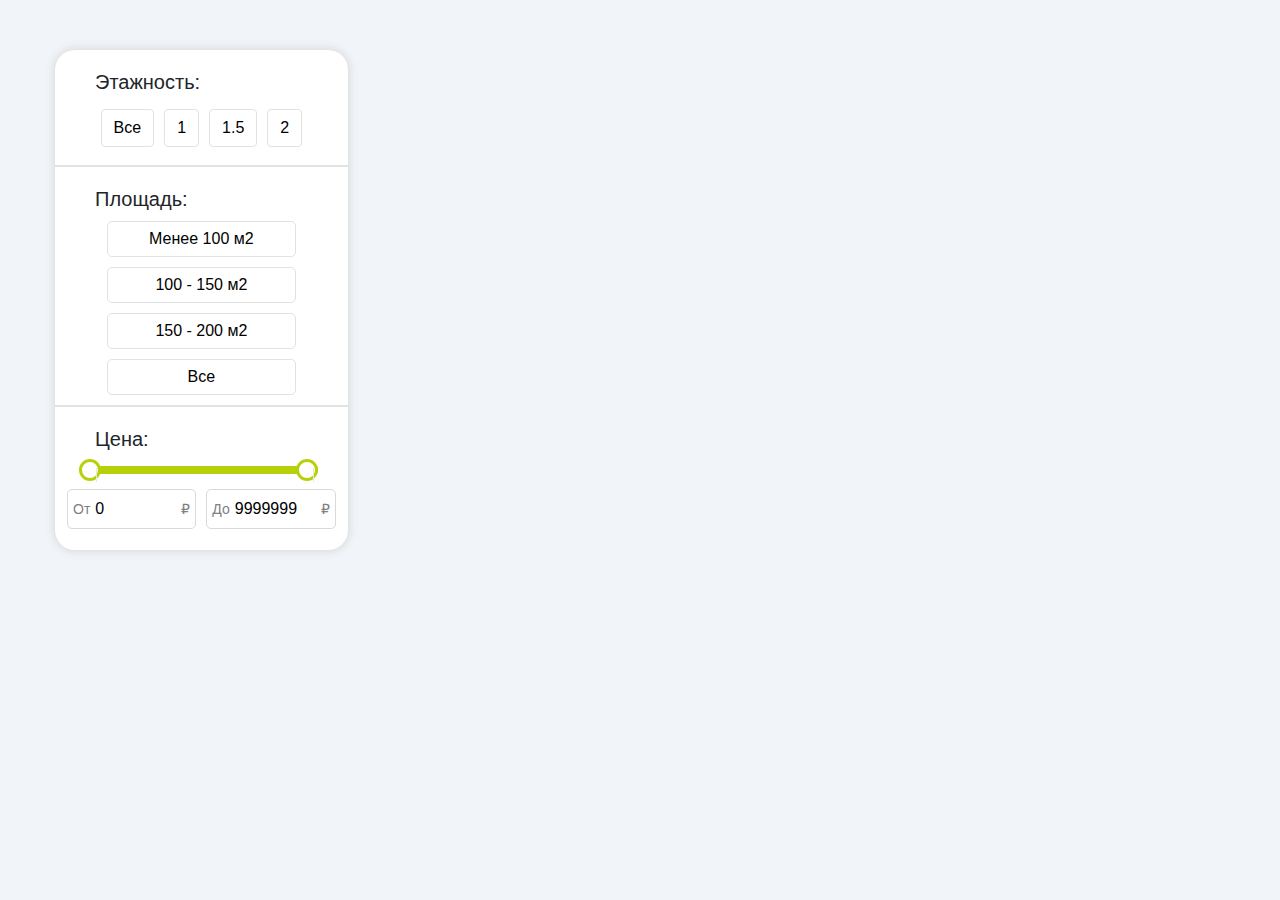
<file: filter-1.7.7/index.html>
<!DOCTYPE html>
<html lang="en">

<head>
    <meta charset="UTF-8">
    <meta http-equiv="X-UA-Compatible" content="IE=edge">
    <meta name="viewport" content="width=device-width, initial-scale=1.0">
    <title>Document</title>
    <!-- Bootstrap CSS -->
    <link rel="stylesheet" href="https://maxcdn.bootstrapcdn.com/bootstrap/4.0.0/css/bootstrap.min.css"
        integrity="sha384-Gn5384xqQ1aoWXA+058RXPxPg6fy4IWvTNh0E263XmFcJlSAwiGgFAW/dAiS6JXm" crossorigin="anonymous">
    <link rel="stylesheet" href="css/nouislider.min.css">


    <link rel="stylesheet" href="css/style.css">
    <link rel="stylesheet" href="css/modal.css">

</head>

<body>
    <section class="cards">
        <div class="filter" onclick="filterOnn()">
            <div class="storeys">
                <h5>Этажность:</h5>
                <div class="storeys-btns">
                    <button data-f="0" class="btn">Все</button>
                    <button data-f="1" class="btn">1</button>
                    <button data-f="1.5" class="btn">1.5</button>
                    <button data-f="2" class="btn">2</button>
                </div>
            </div>
            <div class="br"></div>
            <div class="area">
                <h5>Площадь:</h5>
                <div class="area-btns">
                    <button data-a="100" class="btn-area">Менее 100 м2</button>
                    <button data-a="150" class="btn-area">100 - 150 м2</button>
                    <button data-a="200" class="btn-area">150 - 200 м2</button>
                    <button data-a="250" class="btn-area">Все</button>

                </div>

            </div>

            <div class="br"></div>
            <div class="price">
                <h5 class="title-price">Цена:</h5>

                <div class="filters-price__slider" id="range-slider"></div>

                <div class="filter-price__inputs">
                    <label for="input-0" class="filter-price__label">
                        <span class="price-span">От</span>
                        <input id="input-0" type="number" min="500" max="9000000" placeholder="0">
                        <span class="price-span">₽</span>
                    </label>
                    <label for="input-1" class="filter-price__label">
                        <span class="price-span">До</span>
                        <input id="input-1" type="number" min="500" max="9999999" placeholder="9999999">
                        <span class="price-span">₽</span>
                    </label>
                </div>

            </div>
        </div>

        <div class="gallery-grid container">

        </div>

    </section>
    <div class="modal-pictures"></div>

    <script src="https://code.jquery.com/jquery-3.2.1.slim.min.js"
        integrity="sha384-KJ3o2DKtIkvYIK3UENzmM7KCkRr/rE9/Qpg6aAZGJwFDMVNA/GpGFF93hXpG5KkN"
        crossorigin="anonymous"></script>
    <script src="https://cdnjs.cloudflare.com/ajax/libs/popper.js/1.12.9/umd/popper.min.js"
        integrity="sha384-ApNbgh9B+Y1QKtv3Rn7W3mgPxhU9K/ScQsAP7hUibX39j7fakFPskvXusvfa0b4Q"
        crossorigin="anonymous"></script>
    <script src="https://maxcdn.bootstrapcdn.com/bootstrap/4.0.0/js/bootstrap.min.js"
        integrity="sha384-JZR6Spejh4U02d8jOt6vLEHfe/JQGiRRSQQxSfFWpi1MquVdAyjUar5+76PVCmYl"
        crossorigin="anonymous"></script>
    <script src="js/nouislider.min.js"></script>

    <script src="js/fetch.js"></script>
    <script src="js/filter.js"></script>
    <script src="js/range-slider.js"></script>
</body>

</html>
</file>
<file: filter-1.7.7/css/style.css>
*{
    box-sizing: border-box;
    margin: 0;
    padding: 0;
}
body{
    background: #f1f5f9;
}
.container {
    display: flex;
    flex-wrap: wrap;
    margin: 0 auto;
  }
.cards{
    
    display: flex;
    max-width: 1170px;;
    margin: 50px auto;
}

.grid-item{
    border-radius: 20px;
    box-shadow: 6px 7px 28px 0 rgba(16, 16, 16, 0.7);
    width: 250px;
    height: 410px;
    margin: 15px;
    
}
.item_area{
    margin-top: 10px;
    display: flex;
    justify-content: center;
    font-weight: bold;
}
.n-area{
    margin-left: 5px;
    margin-right: 2px;
}
.house{
    display: flex;
    justify-content: space-around;
    
}
.house_area{
    display: flex;
}
.house_price{
   
    display: flex;
    justify-content: center;
    font-weight: bold;
    font-size: 19px;
}
.item_price{
    margin-left: 4px;
}

.grid-item__img{
    max-height: 200px;
    width: 100%;
    height: 100%;
    object-fit: cover;
    border-top-left-radius: 20px;
    border-top-right-radius: 20px;
}
.grid-content{
    padding-top: 20px;
    font-size: 16px;
}
.d-name{
    display: flex;
    justify-content: center;
    align-items: center;
}
.name{
    padding: 10px;
}

.rooms{
    display: flex;
    justify-content: center;
    padding: 10px 0px 30px;
    
}
.flex{
    display: flex;
    justify-content: center
}
.filter{
    height: 500px;
    background-color: #fff;
    box-shadow: 0px 0px 10px 1px #d6d6d6;
    border-radius: 20px;
}
.filter h5{
    margin-left: 40px;
}
.storeys{
    margin-top: 20px;
}
.storeys-btns{
    display: flex;
    padding: 2px 20px 13px;
    justify-content: center;
}
.btn{
    margin: 5px;
    background: #fff;
    border: 1px solid #e2e2e2;
    
}
.br{
    height: 2px;
    background: #e2e2e2;
}

.area{
    margin-top: 20px;
}
.area-btns{
    padding: 0px 20px;
}
.btn-area{
    padding:5px 5px;
    border: 1px solid #e2e2e2;
    background: #fff;
    display: block;
    width: 75%;
    margin: 10px auto;
    border-radius: 5px;
}
.hide {
    display: none;
}
.price{
    margin-top: 20px;
}
.filters-price__slider{
    margin: 15px auto;
    width: 80%;
}

.noUi-connect{
    background-color: #B8D00A;
}
.noUi-target{
    background-color: #f1f5f9;;
    border: none;
    border-radius: 100px ;
    box-shadow: none;
    height: 8px;
}
.noUi-handle::after,
.noui-handle::before{
    display: none;
}
.noUi-handle {
    box-shadow: none;
    border: 3px solid #B8D00A;
    
    background-color: #fff;
}
.noUi-horizontal .noUi-handle {
    width: 22px;
    height: 22px;
    top: -7px;
    border-radius: 100%;
}
.noUi-horizontal .noUi-handle-upper{
    right: 0;
}



input::-webkit-outer-spin-button,
input::-webkit-inner-spin-button {
  -webkit-appearance: none;
  margin: 0;
}
.filter-price__inputs{
    margin: 12px;
    display: flex;
    justify-content: space-between;
   
}
.filter-price__label{
    display: flex;
    align-items: center;
    height: 40px;
    border: 1px solid #D9D9D9;
    padding: 5px;
    border-radius: 5px;
    
}
.filter-price__label:first-child{
    margin-right: 10px
}
.price-span{
    font-size: 14px;
    color: #808080;
}
.filter-price__label input{ 
    border: none;
    margin-left: 5px;
}
</file>
<file: filter-1.7.7/css/modal.css>
/* .carousel-item {
    height: 450px;
    
} */
.modal-dialog{
    max-width: 800px;
}
.modal-body{
    padding: 0;
}
.modal-header{
    padding: 0;
}
.btn-primary{
    border:none;
}
</file>
<file: filter-1.7.7/css/nouislider.min.css>
/*! nouislider - 14.6.3 - 11/19/2020 */
.noUi-target,.noUi-target *{-webkit-touch-callout:none;-webkit-tap-highlight-color:transparent;-webkit-user-select:none;-ms-touch-action:none;touch-action:none;-ms-user-select:none;-moz-user-select:none;user-select:none;-moz-box-sizing:border-box;box-sizing:border-box}.noUi-target{position:relative}.noUi-base,.noUi-connects{width:100%;height:100%;position:relative;z-index:1}.noUi-connects{overflow:hidden;z-index:0}.noUi-connect,.noUi-origin{will-change:transform;position:absolute;z-index:1;top:0;right:0;-ms-transform-origin:0 0;-webkit-transform-origin:0 0;-webkit-transform-style:preserve-3d;transform-origin:0 0;transform-style:flat}.noUi-connect{height:100%;width:100%}.noUi-origin{height:10%;width:10%}.noUi-txt-dir-rtl.noUi-horizontal .noUi-origin{left:0;right:auto}.noUi-vertical .noUi-origin{width:0}.noUi-horizontal .noUi-origin{height:0}.noUi-handle{-webkit-backface-visibility:hidden;backface-visibility:hidden;position:absolute}.noUi-touch-area{height:100%;width:100%}.noUi-state-tap .noUi-connect,.noUi-state-tap .noUi-origin{-webkit-transition:transform .3s;transition:transform .3s}.noUi-state-drag *{cursor:inherit!important}.noUi-horizontal{height:18px}.noUi-horizontal .noUi-handle{width:34px;height:28px;right:-17px;top:-6px}.noUi-vertical{width:18px}.noUi-vertical .noUi-handle{width:28px;height:34px;right:-6px;top:-17px}.noUi-txt-dir-rtl.noUi-horizontal .noUi-handle{left:-17px;right:auto}.noUi-target{background:#FAFAFA;border-radius:4px;border:1px solid #D3D3D3;box-shadow:inset 0 1px 1px #F0F0F0,0 3px 6px -5px #BBB}.noUi-connects{border-radius:3px}.noUi-connect{background:#3FB8AF}.noUi-draggable{cursor:ew-resize}.noUi-vertical .noUi-draggable{cursor:ns-resize}.noUi-handle{border:1px solid #D9D9D9;border-radius:3px;background:#FFF;cursor:default;box-shadow:inset 0 0 1px #FFF,inset 0 1px 7px #EBEBEB,0 3px 6px -3px #BBB}.noUi-active{box-shadow:inset 0 0 1px #FFF,inset 0 1px 7px #DDD,0 3px 6px -3px #BBB}.noUi-handle:after,.noUi-handle:before{content:"";display:block;position:absolute;height:14px;width:1px;background:#E8E7E6;left:14px;top:6px}.noUi-handle:after{left:17px}.noUi-vertical .noUi-handle:after,.noUi-vertical .noUi-handle:before{width:14px;height:1px;left:6px;top:14px}.noUi-vertical .noUi-handle:after{top:17px}[disabled] .noUi-connect{background:#B8B8B8}[disabled] .noUi-handle,[disabled].noUi-handle,[disabled].noUi-target{cursor:not-allowed}.noUi-pips,.noUi-pips *{-moz-box-sizing:border-box;box-sizing:border-box}.noUi-pips{position:absolute;color:#999}.noUi-value{position:absolute;white-space:nowrap;text-align:center}.noUi-value-sub{color:#ccc;font-size:10px}.noUi-marker{position:absolute;background:#CCC}.noUi-marker-sub{background:#AAA}.noUi-marker-large{background:#AAA}.noUi-pips-horizontal{padding:10px 0;height:80px;top:100%;left:0;width:100%}.noUi-value-horizontal{-webkit-transform:translate(-50%,50%);transform:translate(-50%,50%)}.noUi-rtl .noUi-value-horizontal{-webkit-transform:translate(50%,50%);transform:translate(50%,50%)}.noUi-marker-horizontal.noUi-marker{margin-left:-1px;width:2px;height:5px}.noUi-marker-horizontal.noUi-marker-sub{height:10px}.noUi-marker-horizontal.noUi-marker-large{height:15px}.noUi-pips-vertical{padding:0 10px;height:100%;top:0;left:100%}.noUi-value-vertical{-webkit-transform:translate(0,-50%);transform:translate(0,-50%);padding-left:25px}.noUi-rtl .noUi-value-vertical{-webkit-transform:translate(0,50%);transform:translate(0,50%)}.noUi-marker-vertical.noUi-marker{width:5px;height:2px;margin-top:-1px}.noUi-marker-vertical.noUi-marker-sub{width:10px}.noUi-marker-vertical.noUi-marker-large{width:15px}.noUi-tooltip{display:block;position:absolute;border:1px solid #D9D9D9;border-radius:3px;background:#fff;color:#000;padding:5px;text-align:center;white-space:nowrap}.noUi-horizontal .noUi-tooltip{-webkit-transform:translate(-50%,0);transform:translate(-50%,0);left:50%;bottom:120%}.noUi-vertical .noUi-tooltip{-webkit-transform:translate(0,-50%);transform:translate(0,-50%);top:50%;right:120%}.noUi-horizontal .noUi-origin>.noUi-tooltip{-webkit-transform:translate(50%,0);transform:translate(50%,0);left:auto;bottom:10px}.noUi-vertical .noUi-origin>.noUi-tooltip{-webkit-transform:translate(0,-18px);transform:translate(0,-18px);top:auto;right:28px}
</file>
